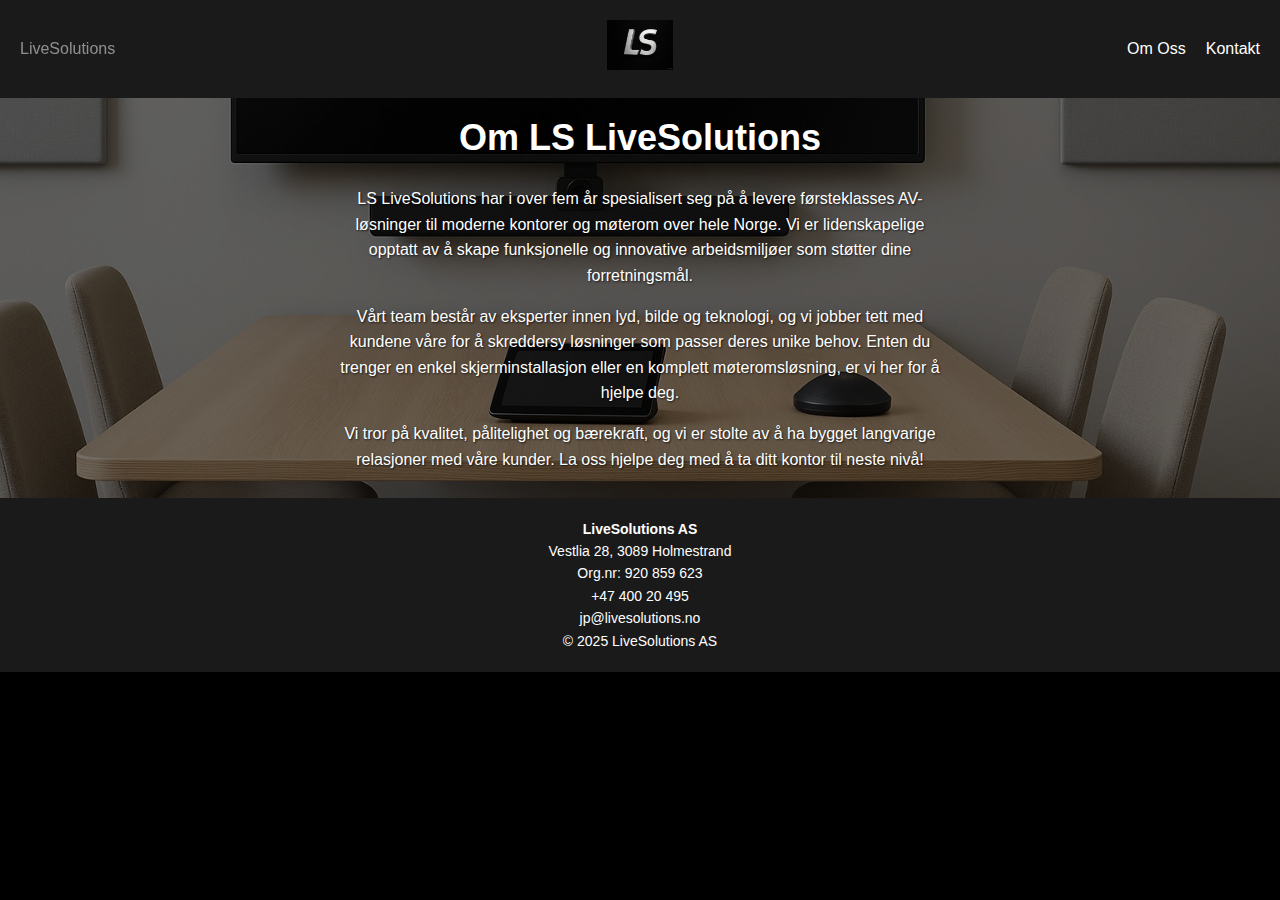
<file: public/about.html>
<!DOCTYPE html>
<html lang="no">
<head>
  <meta charset="UTF-8">
  <meta name="viewport" content="width=device-width, initial-scale=1.0">
  <title>LS</title>
  <link rel="stylesheet" href="css/style.css">
</head>
<body>
  <header>
    <div class="header-left">
      <span class="company-name">LiveSolutions</span>
    </div>
    <div class="header-center">
      <a href="index.html">
        <img src="img/logo.png" alt="LS LiveSolutions Logo" class="logo">
      </a>
    </div>
    <nav class="header-right">
      <ul>
        <li><a href="about.html">Om Oss</a></li>
        <li><a href="contact.html">Kontakt</a></li>
      </ul>
    </nav>
  </header>
  <main>
    <section class="about-hero">
      <img src="img/office3.jpg" alt="Office Background" class="about-hero-img">
      <div class="about-hero-text">
        <h1>Om LS LiveSolutions</h1>
        <p>LS LiveSolutions har i over fem år spesialisert seg på å levere førsteklasses AV-løsninger til moderne kontorer og møterom over hele Norge. Vi er lidenskapelige opptatt av å skape funksjonelle og innovative arbeidsmiljøer som støtter dine forretningsmål.</p>
        <p>Vårt team består av eksperter innen lyd, bilde og teknologi, og vi jobber tett med kundene våre for å skreddersy løsninger som passer deres unike behov. Enten du trenger en enkel skjerminstallasjon eller en komplett møteromsløsning, er vi her for å hjelpe deg.</p>
        <p>Vi tror på kvalitet, pålitelighet og bærekraft, og vi er stolte av å ha bygget langvarige relasjoner med våre kunder. La oss hjelpe deg med å ta ditt kontor til neste nivå!</p>
      </div>
    </section>
  </main>
  <footer>
    <p><strong>LiveSolutions AS</strong><br>Vestlia 28, 3089 Holmestrand<br>Org.nr: 920 859 623<br>+47 400 20 495<br>jp@livesolutions.no<br>© 2025 LiveSolutions AS</p>
  </footer>
</body>
</html>
</file>
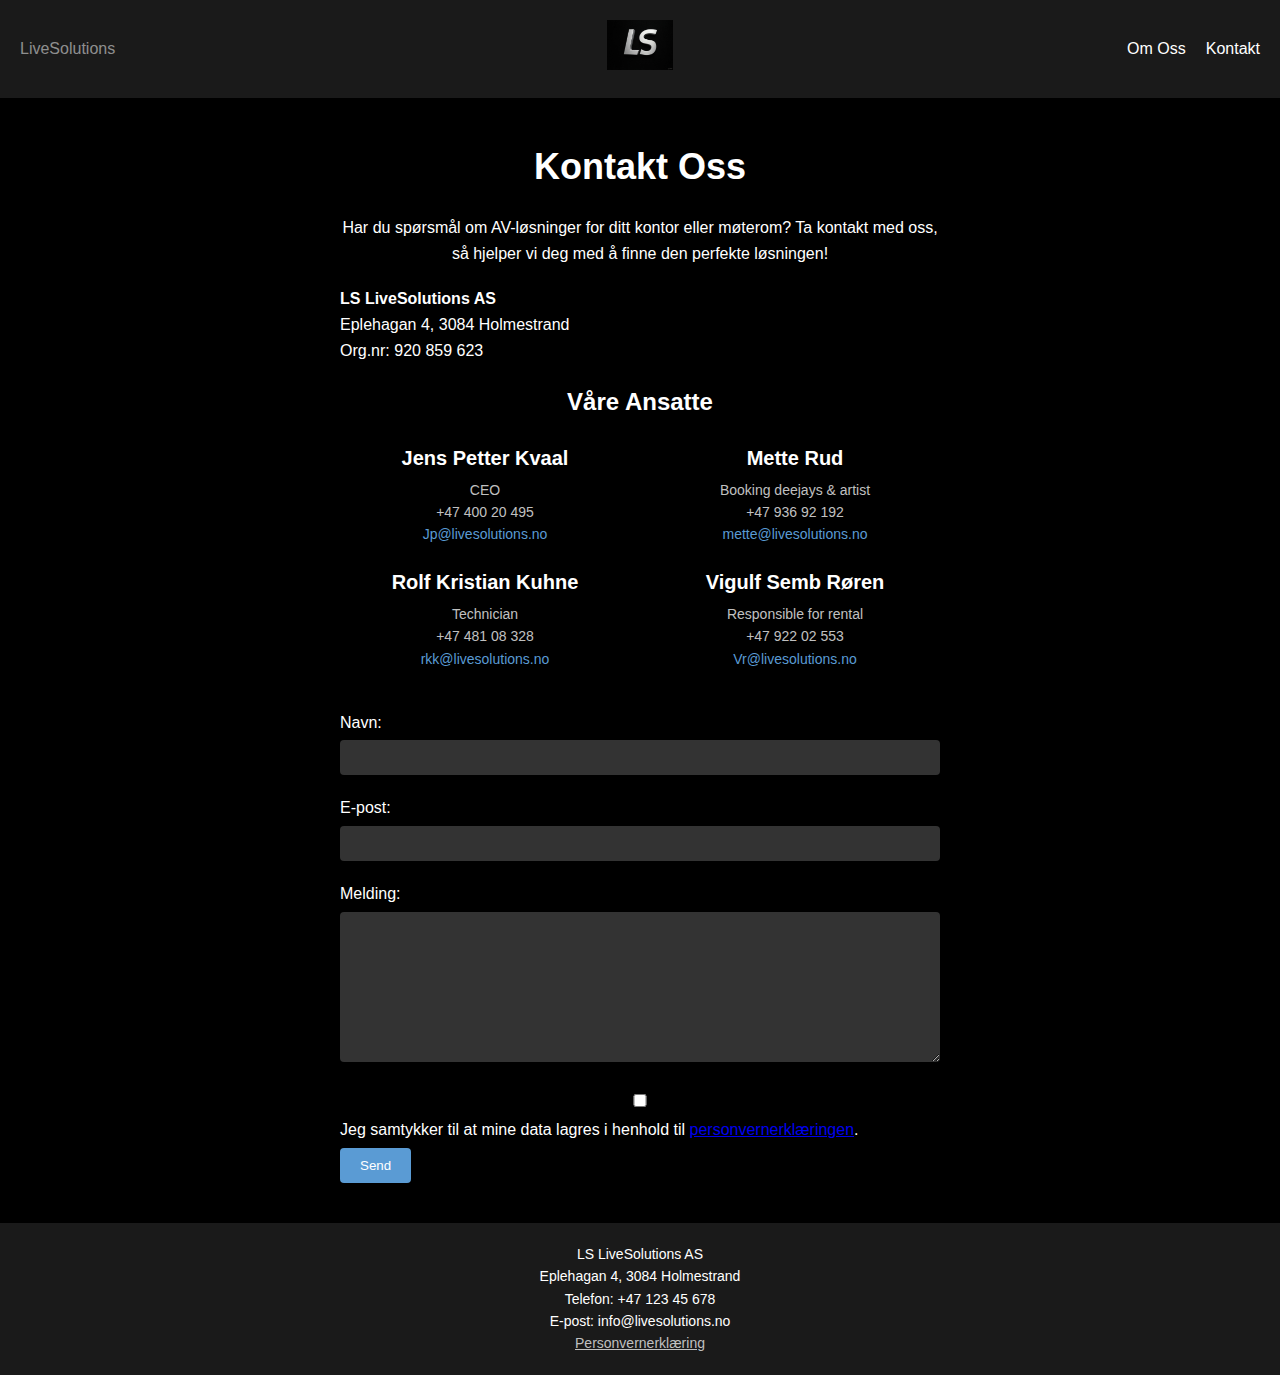
<file: public/contact.html>
<!DOCTYPE html>
<html lang="no">
<head>
  <meta charset="UTF-8">
  <meta name="viewport" content="width=device-width, initial-scale=1.0">
  <title>Kontakt - LS LiveSolutions</title>
  <link rel="stylesheet" href="css/style.css">
</head>
<body>
  <header>
    <div class="header-left">
      <span class="company-name">LiveSolutions</span>
    </div>
    <div class="header-center">
      <a href="index.html">
        <img src="img/logo.png" alt="LS LiveSolutions Logo" class="logo">
      </a>
    </div>
    <nav class="header-right">
      <ul>
        <li><a href="about.html">Om Oss</a></li>
        <li><a href="contact.html">Kontakt</a></li>
      </ul>
    </nav>
  </header>
  <main>
    <section class="contact">
      <h1>Kontakt Oss</h1>
      <p>Har du spørsmål om AV-løsninger for ditt kontor eller møterom? Ta kontakt med oss, så hjelper vi deg med å finne den perfekte løsningen!</p>
      <div class="contact-info">
        <p><strong>LS LiveSolutions AS</strong><br>Eplehagan 4, 3084 Holmestrand<br>Org.nr: 920 859 623</p>
        <h2>Våre Ansatte</h2>
        <ul class="employee-list">
          <li>
            <h3>Jens Petter Kvaal</h3>
            <p>CEO<br>+47 400 20 495<br><a href="mailto:Jp@livesolutions.no">Jp@livesolutions.no</a></p>
          </li>
          <li>
            <h3>Mette Rud</h3>
            <p>Booking deejays & artist<br>+47 936 92 192<br><a href="mailto:mette@livesolutions.no">mette@livesolutions.no</a></p>
          </li>
          <li>
            <h3>Rolf Kristian Kuhne</h3>
            <p>Technician<br>+47 481 08 328<br><a href="mailto:rkk@livesolutions.no">rkk@livesolutions.no</a></p>
          </li>
          <li>
            <h3>Vigulf Semb Røren</h3>
            <p>Responsible for rental<br>+47 922 02 553<br><a href="mailto:Vr@livesolutions.no">Vr@livesolutions.no</a></p>
          </li>
        </ul>
      </div>
      <form id="contact-form">
        <label for="name">Navn:</label>
        <input type="text" id="name" name="name" required>
        <label for="email">E-post:</label>
        <input type="email" id="email" name="email" required>
        <label for="message">Melding:</label>
        <textarea id="message" name="message" required></textarea>
        <label><input type="checkbox" name="consent" required> Jeg samtykker til at mine data lagres i henhold til <a href="/privacy.html">personvernerklæringen</a>.</label>
        <button type="submit">Send</button>
      </form>
    </section>
  </main>
  <footer>
    <p>LS LiveSolutions AS<br>Eplehagan 4, 3084 Holmestrand<br>Telefon: +47 123 45 678<br>E-post: info@livesolutions.no<br><a href="/privacy.html">Personvernerklæring</a></p>
  </footer>
  <script>
    document.getElementById('contact-form').addEventListener('submit', async (e) => {
      e.preventDefault();
      alert('Form submission placeholder. Add Netlify Forms or Firebase integration later.');
    });
  </script>
</body>
</html>
</file>
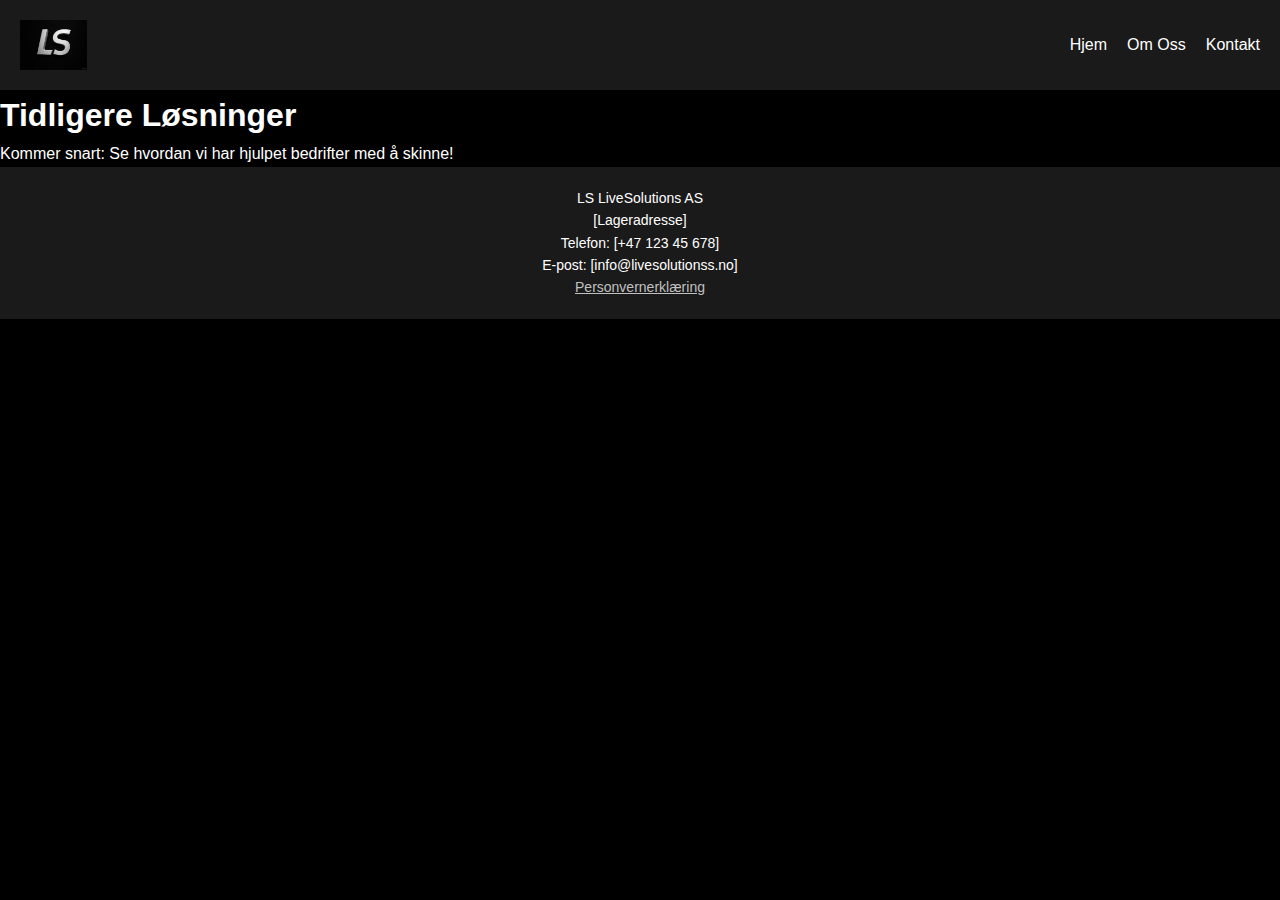
<file: public/solutions.html>
<!DOCTYPE html>
<html lang="no">
<head>
  <meta charset="UTF-8">
  <meta name="viewport" content="width=device-width, initial-scale=1.0">
  <title>Tidligere Løsninger - LS LiveSolutions</title>
  <link rel="stylesheet" href="css/style.css">
</head>
<body>
  <header>
    <img src="img/logo.png" alt="LS LiveSolutions Logo" class="logo">
    <nav>
      <ul>
        <li><a href="index.html">Hjem</a></li>
        <li><a href="about.html">Om Oss</a></li>
        <li><a href="contact.html">Kontakt</a></li>
      </ul>
    </nav>
  </header>
  <main>
    <section class="solutions">
      <h1>Tidligere Løsninger</h1>
      <p>Kommer snart: Se hvordan vi har hjulpet bedrifter med å skinne!</p>
      <!-- Legg til scroll-liste med prosjekter senere -->
    </section>
  </main>
  <footer>
    <p>LS LiveSolutions AS<br>[Lageradresse]<br>Telefon: [+47 123 45 678]<br>E-post: [info@livesolutionss.no]<br><a href="/privacy.html">Personvernerklæring</a></p>
  </footer>
</body>
</html>
</file>
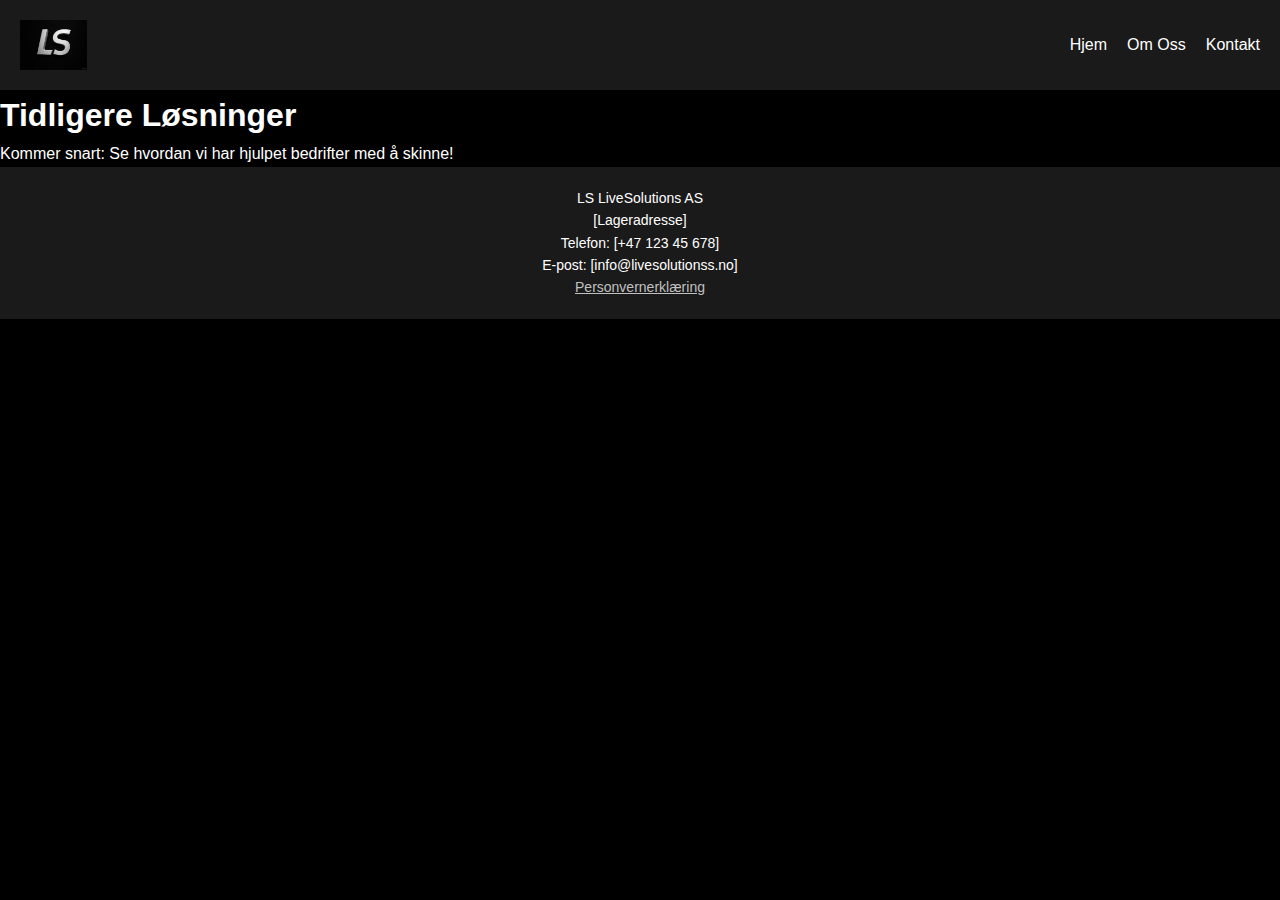
<file: public/soutions.html>
<!DOCTYPE html>
<html lang="no">
<head>
  <meta charset="UTF-8">
  <meta name="viewport" content="width=device-width, initial-scale=1.0">
  <title>Tidligere Løsninger - LS LiveSolutions</title>
  <link rel="stylesheet" href="css/style.css">
</head>
<body>
  <header>
    <img src="img/logo.png" alt="LS LiveSolutions Logo" class="logo">
    <nav>
      <ul>
        <li><a href="index.html">Hjem</a></li>
        <li><a href="about.html">Om Oss</a></li>
        <li><a href="contact.html">Kontakt</a></li>
      </ul>
    </nav>
  </header>
  <main>
    <section class="solutions">
      <h1>Tidligere Løsninger</h1>
      <p>Kommer snart: Se hvordan vi har hjulpet bedrifter med å skinne!</p>
      <!-- Legg til scroll-liste med prosjekter senere -->
    </section>
  </main>
  <footer>
    <p>LS LiveSolutions AS<br>[Lageradresse]<br>Telefon: [+47 123 45 678]<br>E-post: [info@livesolutionss.no]<br><a href="/privacy.html">Personvernerklæring</a></p>
  </footer>
</body>
</html>
</file>
<file: public/css/style.css>
* {
  margin: 0;
  padding: 0;
  box-sizing: border-box;
}

body {
  background: #000;
  color: #fff;
  font-family: 'Poppins', sans-serif;
  line-height: 1.6;
}

header {
  display: flex;
  justify-content: space-between;
  align-items: center;
  padding: 20px;
  background: #1a1a1a;
}

.header-left {
  flex: 1;
  display: flex;
  justify-content: flex-start;
  align-items: center;
}

.company-name {
  font-size: 16px;
  color: #c0c0c0; /* Subtle gray color to blend in */
  opacity: 0.7; /* Slight transparency for a graceful look */
  font-weight: 300; /* Lighter font weight for subtlety */
}

.header-center {
  flex: 1;
  display: flex;
  justify-content: center;
  align-items: center;
}

.header-right {
  flex: 1;
  display: flex;
  justify-content: flex-end;
  align-items: center;
}

.logo {
  height: 50px;
}

nav ul {
  display: flex;
  list-style: none;
}

nav ul li {
  margin-left: 20px;
}

nav ul li a {
  color: #fff;
  text-decoration: none;
  font-size: 16px;
}

nav ul li a:hover {
  color: #c0c0c0;
}

/* Banner Section (Main Page) */
.banner {
  position: relative;
  width: 100%;
  height: 180px; /* Your adjusted height */
  overflow: hidden;
}

.banner-img {
  width: 100%;
  height: 100%;
  object-fit: cover; /* Ensures the image covers the area without distortion */
  filter: brightness(50%); /* Darken the entire image for text readability */
}

.banner-text {
  position: absolute;
  top: 50%;
  left: 50%;
  transform: translate(-50%, -50%);
  text-align: center;
  z-index: 1;
}

.banner-text h1 {
  font-size: 36px;
  color: #fff;
  text-shadow: 2px 2px 4px rgba(0, 0, 0, 0.7); /* Add shadow for readability */
}

.chat-section {
  text-align: center;
  padding: 40px 20px;
}

.chatbox {
  max-width: 600px; /* Controls the overall width */
  margin: 20px auto;
  border-radius: 8px;
}

.chat-content {
  background: #1a1a1a; /* Apply the background to the inner container */
  padding: 20px; /* Move padding here */
  border-radius: 8px; /* Ensure the background has rounded corners */
}

#chat-messages {
  max-height: 300px;
  overflow-y: auto;
  margin-bottom: 20px; /* Increased spacing for better readability */
  width: 100%; /* Ensure it takes the full width of .chat-content */
}

/* Wrapper for each message to force separate lines */
.message-wrapper {
  display: block; /* Ensure each message takes its own line */
  margin: 10px 0;
}

/* Align bot messages to the left */
.message-wrapper--bot {
  text-align: left;
}

/* Align user messages to the right */
.message-wrapper--user {
  text-align: right;
}

/* Style for chat messages */
.bot-message,
.user-message {
  display: inline-block; /* Wrap background around text */
  padding: 10px 15px; /* Add horizontal padding for better appearance */
  border-radius: 8px;
  word-wrap: break-word;
  max-width: 80%; /* Limit the width for readability */
}

/* User messages on the right */
.user-message {
  background: #5a9bd4; /* Softer, muted blue for a soothing effect */
  text-align: right;
}

/* Bot messages on the left */
.bot-message {
  background: #333; /* Darker background for bot messages */
  text-align: left;
}

.user-message + .bot-message {
  margin-top: 20px; /* Add spacing between user and bot messages for better readability */
}

#chat-input-area {
  display: flex;
  align-items: center;
  padding: 0.5em;
  width: 100%; /* Ensure it takes the full width of .chat-content */
  background: #333; /* Match the bot message background for consistency */
  border-radius: 4px;
}

#chat-input {
  flex: 1;
  padding: 10px;
  background: #333;
  color: #fff;
  border: none;
  border-radius: 4px;
  margin-right: 10px;
}

#download-chat {
  background: none;
  border: none;
  cursor: pointer;
  padding: 5px;
  display: flex;
  align-items: center;
}

/* Download icon (using a Unicode symbol for simplicity) */
#download-chat::before {
  content: '↓'; /* Unicode down arrow */
  color: #c0c0c0;
  font-size: 16px;
}

#download-chat:hover::before {
  color: #fff;
}

/* About Page Styles */
.about-hero {
  position: relative;
  width: 100%;
  height: 400px; /* Taller than the banner to accommodate more text */
  overflow: hidden;
}

.about-hero-img {
  width: 100%;
  height: 100%;
  object-fit: cover;
  filter: brightness(50%); /* Darken the image for text readability */
}

.about-hero-text {
  position: absolute;
  top: 50%;
  left: 50%;
  transform: translate(-50%, -50%);
  text-align: center;
  z-index: 1;
  max-width: 600px;
}

.about-hero-text h1 {
  font-size: 36px;
  color: #fff;
  text-shadow: 2px 2px 4px rgba(0, 0, 0, 0.7);
  margin-bottom: 20px;
}

.about-hero-text p {
  font-size: 16px;
  color: #fff;
  text-shadow: 1px 1px 2px rgba(0, 0, 0, 0.7);
  margin-bottom: 15px;
}

/* Contact Page Styles */
.contact {
  text-align: center;
  padding: 40px 20px;
}

.contact h1 {
  font-size: 36px;
  margin-bottom: 20px;
}

.contact p {
  max-width: 600px;
  margin: 0 auto 20px;
}

.contact-info {
  max-width: 600px;
  margin: 0 auto 40px;
  text-align: left;
}

.contact-info .company-info {
  text-align: center; /* Center the company info */
  margin-bottom: 20px;
}

.contact-info h2 {
  font-size: 24px;
  margin-bottom: 20px;
  text-align: center;
} /* Added missing closing brace here */

.employee-list {
  list-style: none;
  padding: 0;
  display: flex; /* Horizontal layout */
  flex-wrap: wrap;
  gap: 20px;
  justify-content: center;
}

.employee-list li {
  flex: 1 1 200px;
  text-align: center;
}

.employee-list h3 {
  font-size: 20px;
  margin-bottom: 5px;
}

.employee-list p {
  font-size: 14px;
  color: #c0c0c0;
  margin: 0;
}

.employee-list a {
  color: #5a9bd4; /* Soothing blue */
  text-decoration: none;
}

.employee-list a:hover {
  color: #3b7bb5; /* Darker shade for hover */
}

.contact form {
  max-width: 600px;
  margin: 0 auto;
  text-align: left;
}

.contact label {
  display: block;
  margin: 10px 0 5px;
}

.contact input, .contact textarea {
  width: 100%;
  padding: 10px;
  margin-bottom: 10px;
  background: #333;
  color: #fff;
  border: none;
  border-radius: 4px;
}

.contact textarea {
  height: 150px;
  resize: vertical;
}

.contact button {
  background: #5a9bd4; /* Soothing blue */
  color: #fff;
  border: none;
  padding: 10px 20px;
  border-radius: 4px;
  cursor: pointer;
}

.contact button:hover {
  background: #3b7bb5; /* Darker shade for hover */
}

footer {
  text-align: center;
  padding: 20px;
  background: #1a1a1a;
  font-size: 14px;
}

footer a {
  color: #c0c0c0;
}

@media (max-width: 768px) {
  .banner {
    height: 160px; /* Your adjusted height for mobile */
  }

  .banner-text h1 {
    font-size: 24px; /* Smaller font size for mobile */
  }

  .about-hero {
    height: 500px; /* Slightly taller on mobile to accommodate text */
  }

  .about-hero-text h1 {
    font-size: 28px;
  }

  .about-hero-text p {
    font-size: 14px;
  }

  nav ul {
    flex-direction: column;
    gap: 10px;
  }

  .header-left, .header-center, .header-right {
    flex: none; /* Reset flex for mobile */
  }

  .header-left {
    margin-right: auto;
  }

  .header-center {
    position: absolute;
    left: 50%;
    transform: translateX(-50%);
  }

  .header-right {
    margin-left: auto;
  }

  .contact h1 {
    font-size: 28px;
  }

  .employee-list {
    flex-direction: column; /* Stack vertically on mobile for better readability */
    gap: 30px; /* Increase gap for vertical layout */
  }

  .employee-list li {
    flex: none; /* Reset flex for vertical stacking */
  }
}
</file>
